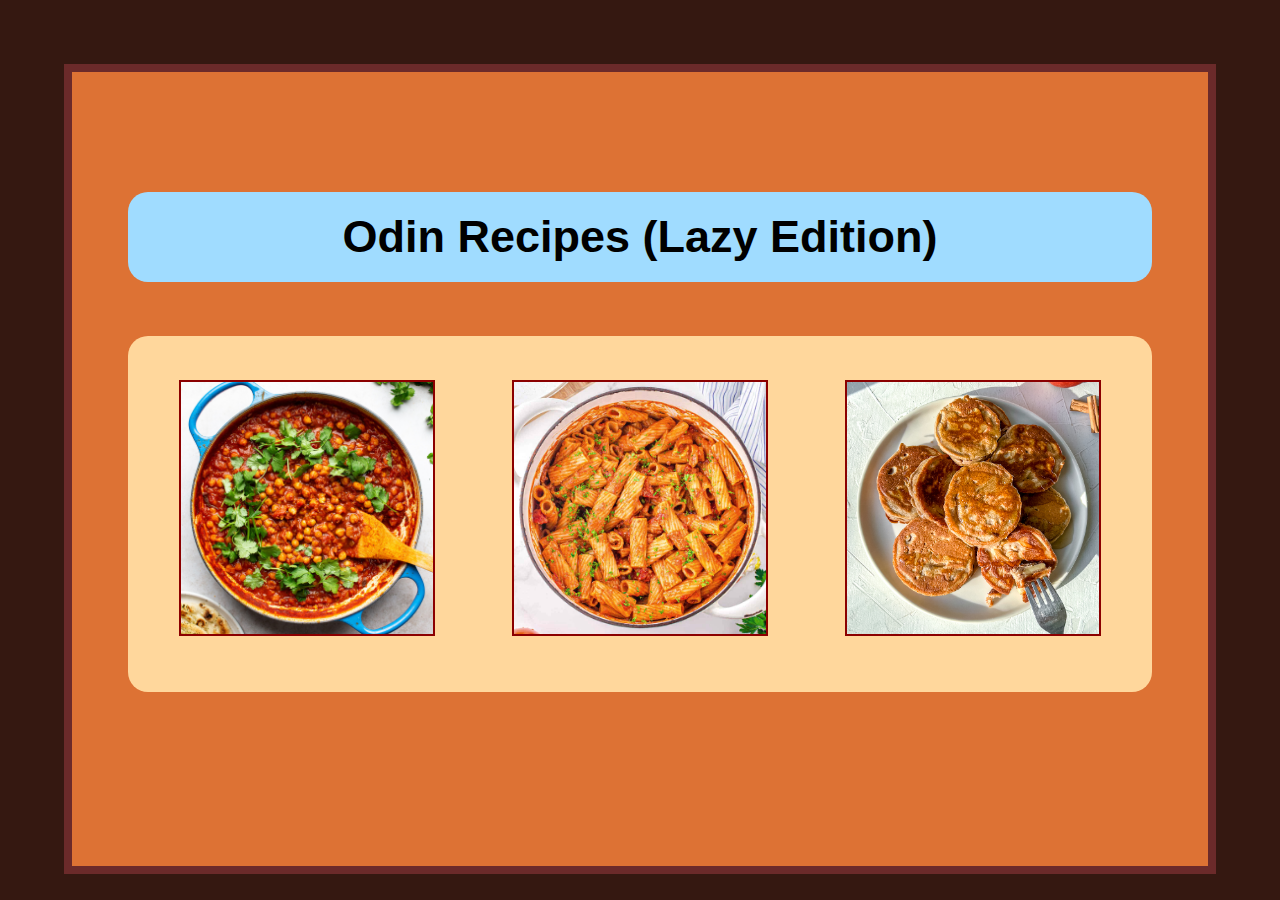
<file: index.html>
<!DOCTYPE html>
<html lang="en">
<head>
    <meta charset="UTF-8">
    <meta name="viewport" content="width=device-width, initial-scale=1.0">
    <title>Odin Recipes (TOP Project 1)</title>
    <link rel="stylesheet" href="./styles.css">
</head>
<body>
    <div class="home-card">
        <h1 class="title-header">Odin Recipes (Lazy Edition)</h1>

        <div class="recipe-container">
            <a href="./recipes/chana-masala.html" target="_blank">
                <img class="image-link" title="Chana Masala" alt="Chana Masala" src="img/chana-masala-dish.jpg">
            </a>

            <a href="./recipes/chorizo-pasta.html" target="_blank">
                <img class="image-link" title="Chorizo Pasta" alt="Chorizo Pasta" src="img/chorizo-pasta-dish.jpeg">
            </a>

            <a href="./recipes/apple-pancakes.html" target="_blank">
                <img class="image-link" title="Apple Pancakes" alt="Apple Pancakes"  src="img/apple-pancakes-dish.jpg">
            </a>
        </div>
    </div>
    
    
</body>
</html>
</file>
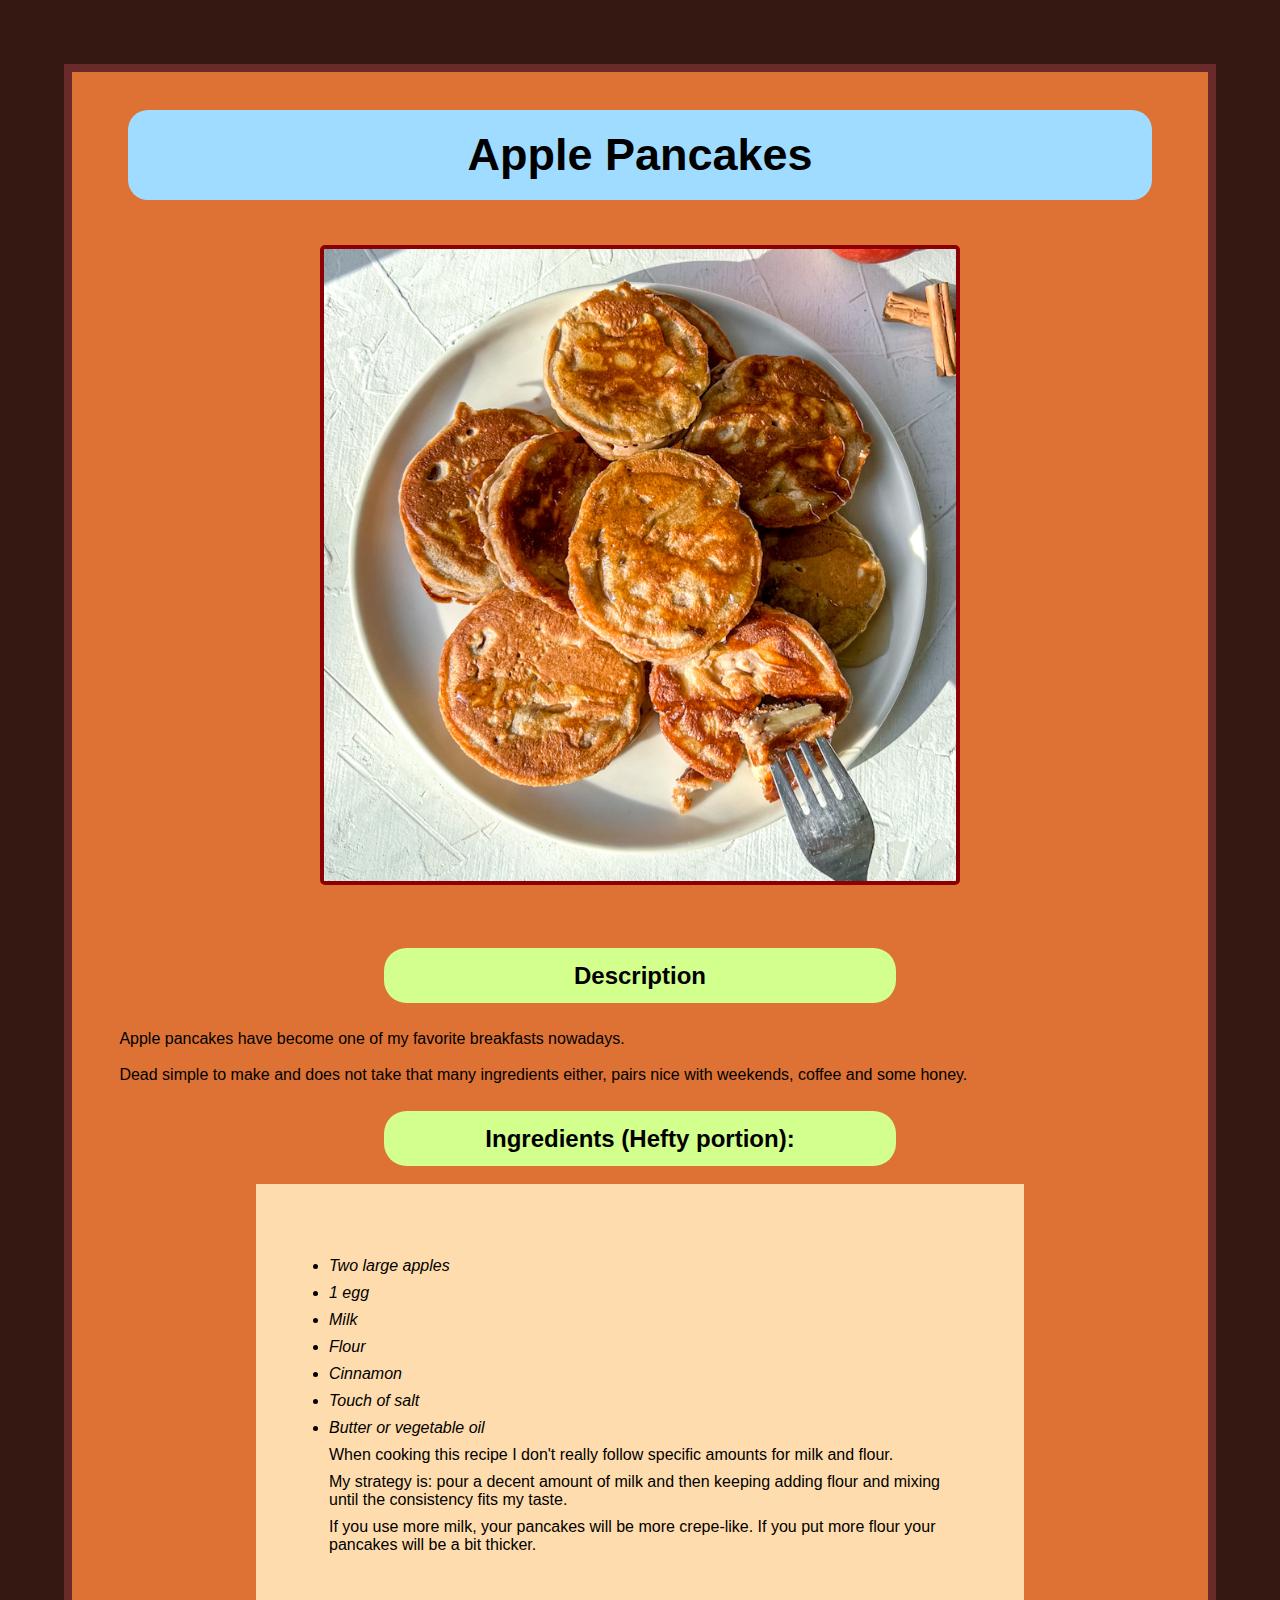
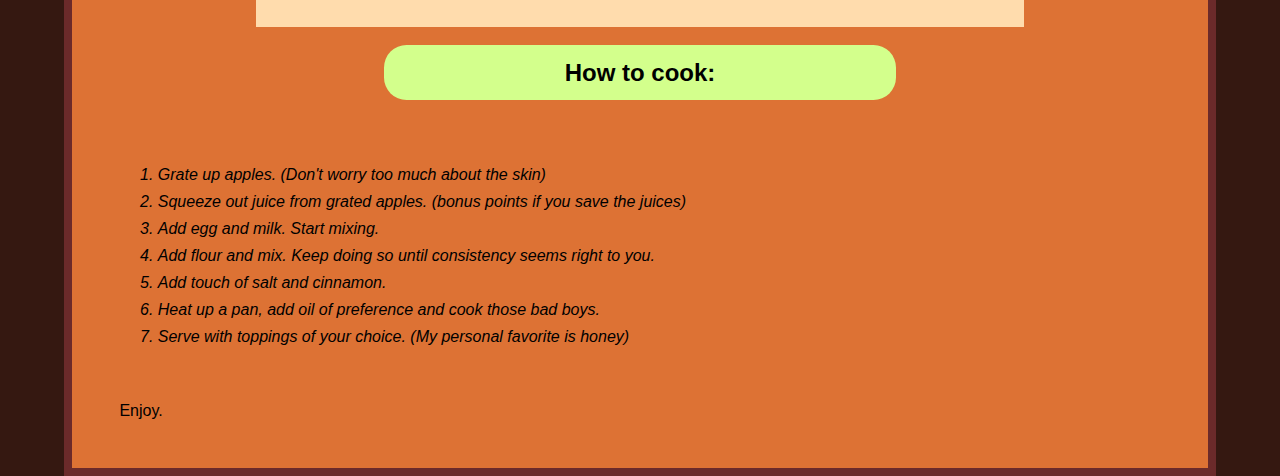
<file: recipes/apple-pancakes.html>
<!DOCTYPE html>
<html lang="en">
<head>
    <meta charset="UTF-8">
    <meta name="viewport" content="width=device-width, initial-scale=1.0">
    <title>Apple Pancakes Recipe</title>
    <link rel="stylesheet" href="../styles.css">
</head>
<body>
    <div class="recipe-card">

        <h1 class="title-header">Apple Pancakes</h1>

        <img class="recipe-image" src="../img/apple-pancakes-dish.jpg" alt="apple-pancakes" height="600" width="600">
    
        <h2 class="recipe-sub-header">Description</h2>
    
        <p>Apple pancakes have become one of my favorite breakfasts nowadays.</p>
        <p>Dead simple to make and does not take that many ingredients either, pairs nice with weekends, coffee and some honey.</p>
    
        <h2 class="recipe-sub-header">Ingredients (Hefty portion):</h2>
        <ul>
            <li>Two large apples</li>
            <li>1 egg</li>
            <li>Milk</li>
            <li>Flour</li>
            <li>Cinnamon</li>
            <li>Touch of salt</li>
            <li>Butter or vegetable oil</li>
            <p>When cooking this recipe I don't really follow specific amounts for milk and flour.</p>
            <p>My strategy is: pour a decent amount of milk and then keeping adding flour and mixing until the consistency fits my taste.</p>
            <p>If you use more milk, your pancakes will be more crepe-like. If you put more flour your pancakes will be a bit thicker.</p>
        </ul>
    
        <h2 class="recipe-sub-header">How to cook:</h2>
        <ol>
            <li>Grate up apples. (Don't worry too much about the skin)</li>
            <li>Squeeze out juice from grated apples. (bonus points if you save the juices)</li>
            <li>Add egg and milk. Start mixing.</li>
            <li>Add flour and mix. Keep doing so until consistency seems right to you.</li>
            <li>Add touch of salt and cinnamon.</li>
            <li>Heat up a pan, add oil of preference and cook those bad boys.</li>
            <li>Serve with toppings of your choice. (My personal favorite is honey)</li>
        </ol>
        <p>Enjoy.</p>

    </div>

</body>
</html>
</file>
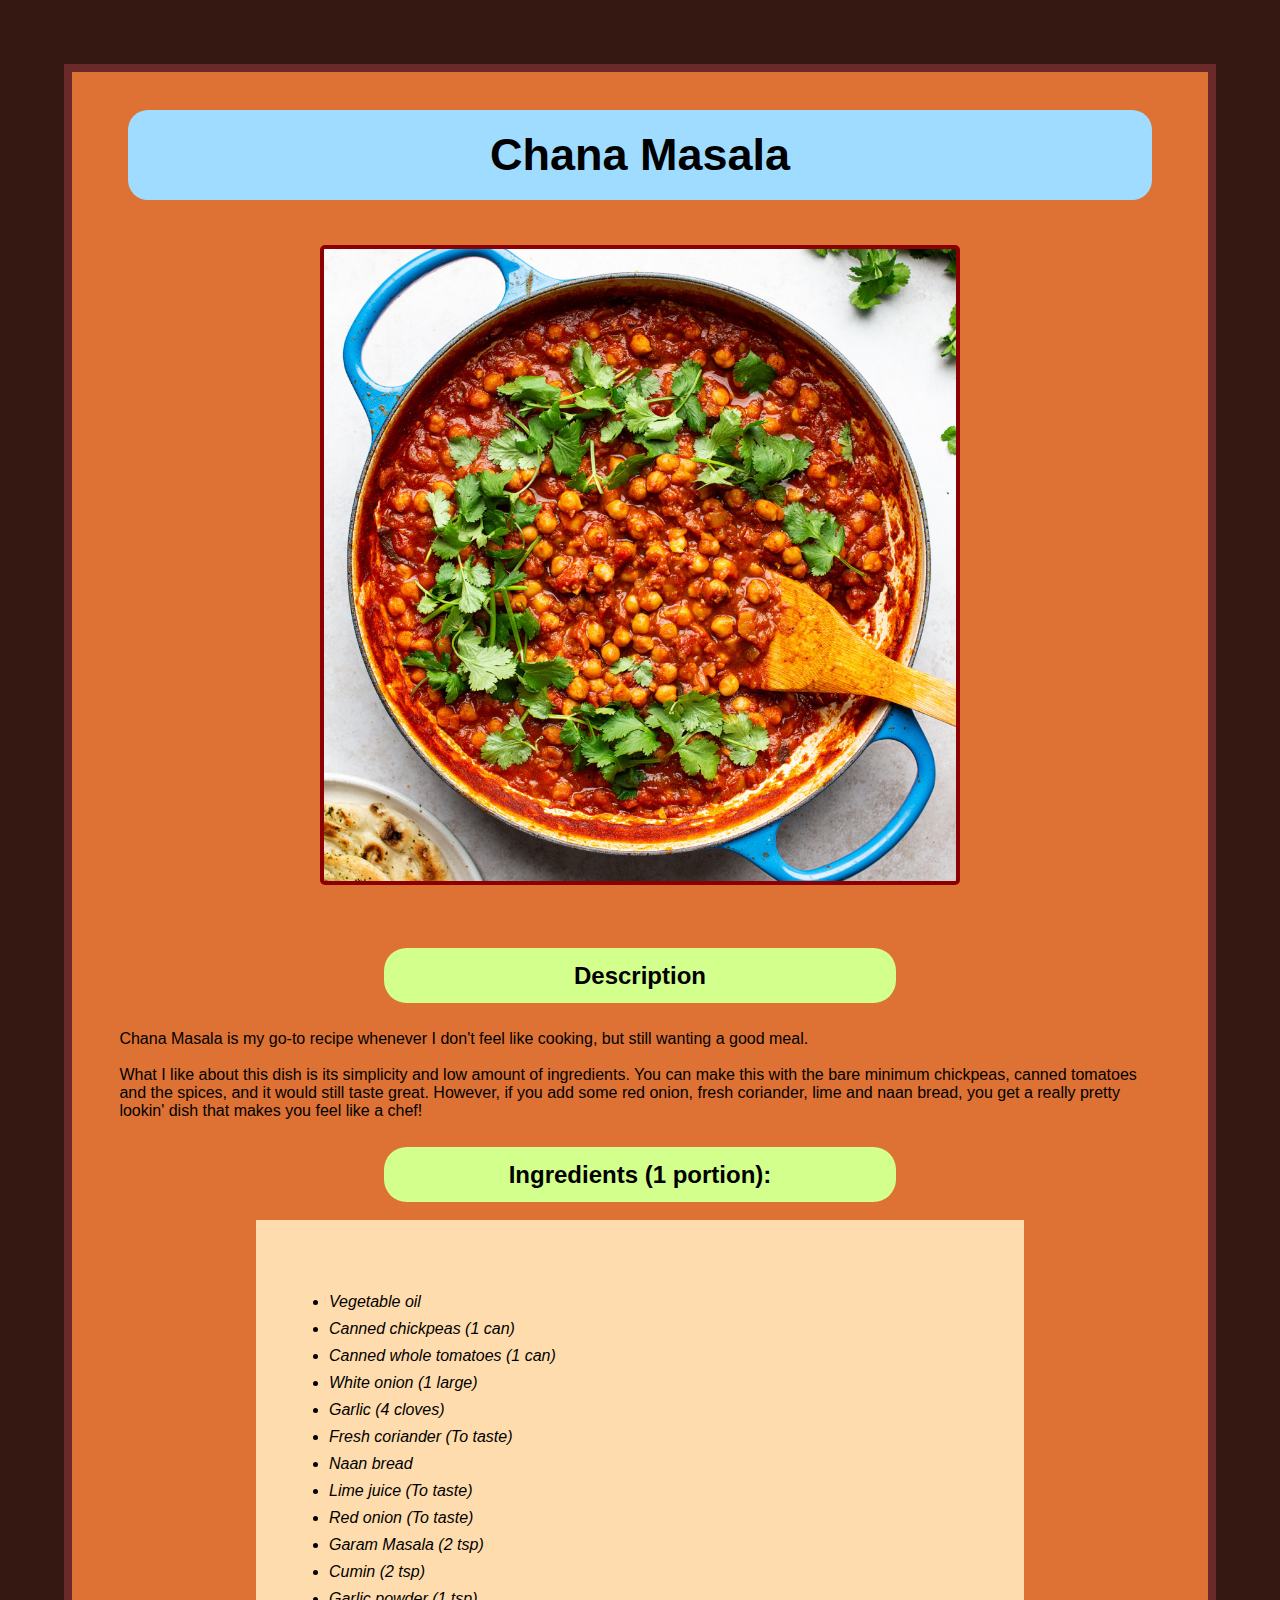
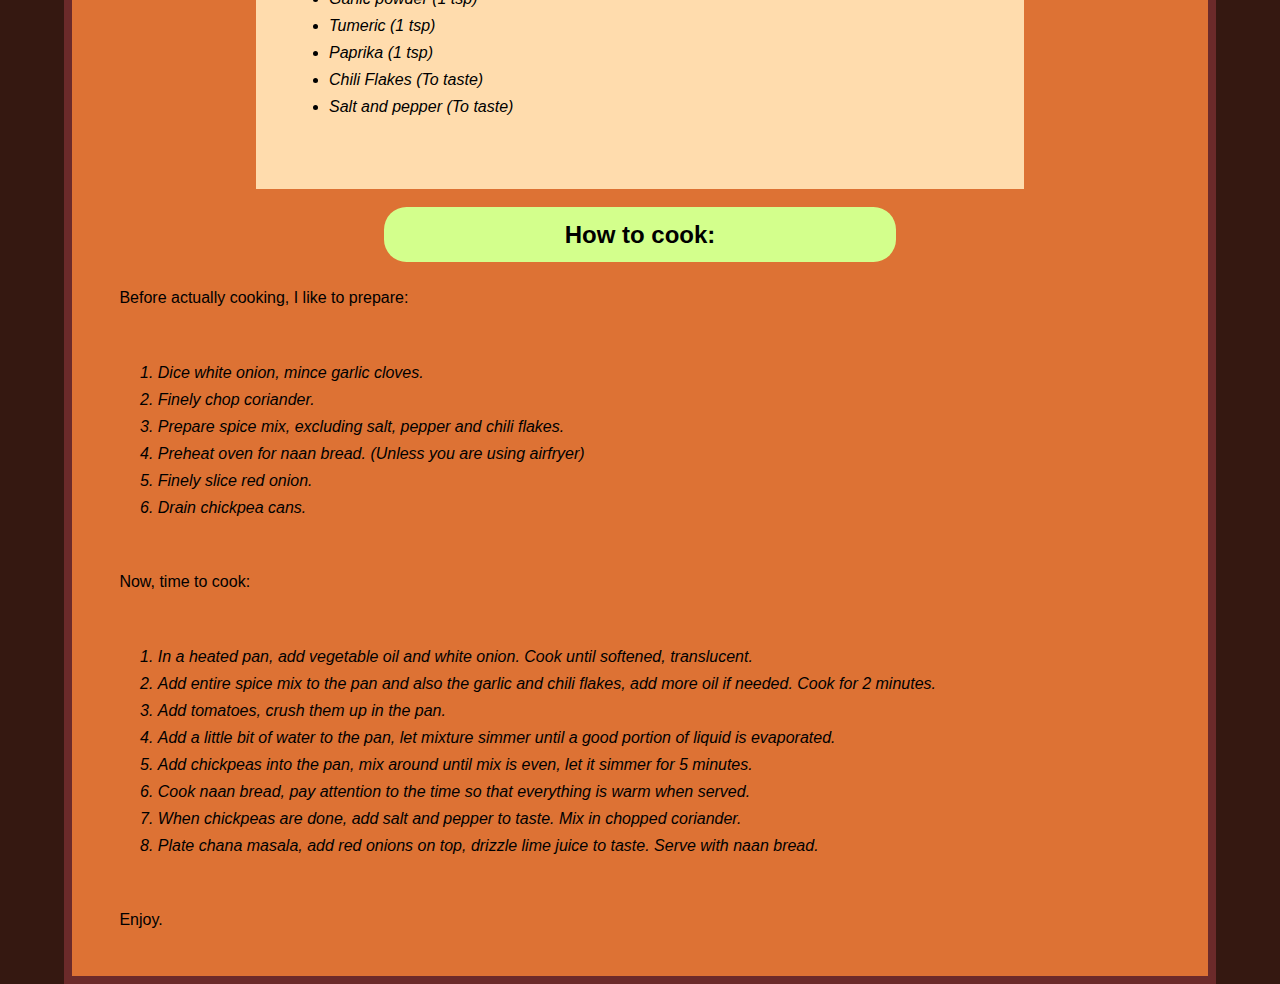
<file: recipes/chana-masala.html>
<!DOCTYPE html>
<html lang="en">
<head>
    <meta charset="UTF-8">
    <meta name="viewport" content="width=device-width, initial-scale=1.0">
    <title>Chana Masala Recipe</title>
    <link rel="stylesheet" href="../styles.css">
</head>
<body>

    <div class="recipe-card">

        <h1 class="title-header">Chana Masala</h1>

        <img class="recipe-image" src="../img/chana-masala-dish.jpg" alt="chana-masala" height="600" width="400">

        <h2 class="recipe-sub-header">Description</h2>

        <p>Chana Masala is my go-to recipe whenever I don't feel like cooking, but still wanting a good meal.</p>
        <p>What I like about this dish is its simplicity and low amount of ingredients. You can make this with the bare minimum chickpeas, canned tomatoes and the spices, and it would still taste great. However, if you add some red onion, fresh coriander, lime and naan bread, you get a really pretty lookin' dish that makes you feel like a chef!</p>

        <h2 class="recipe-sub-header">Ingredients (1 portion):</h2>
        <ul>
            <li>Vegetable oil</li>
            <li>Canned chickpeas      (1 can)</li>
            <li>Canned whole tomatoes (1 can)</li>
            <li>White onion           (1 large)</li>
            <li>Garlic                (4 cloves)</li>
            <li>Fresh coriander       (To taste)</li>
            <li>Naan bread</li>
            <li>Lime juice            (To taste)</li>
            <li>Red onion             (To taste)</li>
            <li>Garam Masala          (2 tsp)</li>
            <li>Cumin                 (2 tsp)</li>
            <li>Garlic powder         (1 tsp)</li>
            <li>Tumeric               (1 tsp)</li>
            <li>Paprika               (1 tsp)</li>
            <li>Chili Flakes          (To taste)</li>
            <li>Salt and pepper       (To taste)</li>
        </ul>

        <h2 class="recipe-sub-header">How to cook:</h2>
        <p>Before actually cooking, I like to prepare:</p>
        <ol>
            <li>Dice white onion, mince garlic cloves.</li>
            <li>Finely chop coriander.</li>
            <li>Prepare spice mix, excluding salt, pepper and chili flakes.</li>
            <li>Preheat oven for naan bread. (Unless you are using airfryer)</li>
            <li>Finely slice red onion.</li>
            <li>Drain chickpea cans.</li>
        </ol>

        <p>Now, time to cook:</p>
        <ol>
            
            <li>In a heated pan, add vegetable oil and white onion. Cook until softened, translucent.</li>
            <li>Add entire spice mix to the pan and also the garlic and chili flakes, add more oil if needed. Cook for 2 minutes.</li>
            <li>Add tomatoes, crush them up in the pan.</li>
            <li>Add a little bit of water to the pan, let mixture simmer until a good portion of liquid is evaporated.</li>
            <li>Add chickpeas into the pan, mix around until mix is even, let it simmer for 5 minutes.</li>
            <li>Cook naan bread, pay attention to the time so that everything is warm when served.</li>
            <li>When chickpeas are done, add salt and pepper to taste. Mix in chopped coriander.</li>
            <li>Plate chana masala, add red onions on top, drizzle lime juice to taste. Serve with naan bread. </li>
            
        </ol>

        <p>Enjoy.</p>
    </div>

    
</body>
</html>
</file>
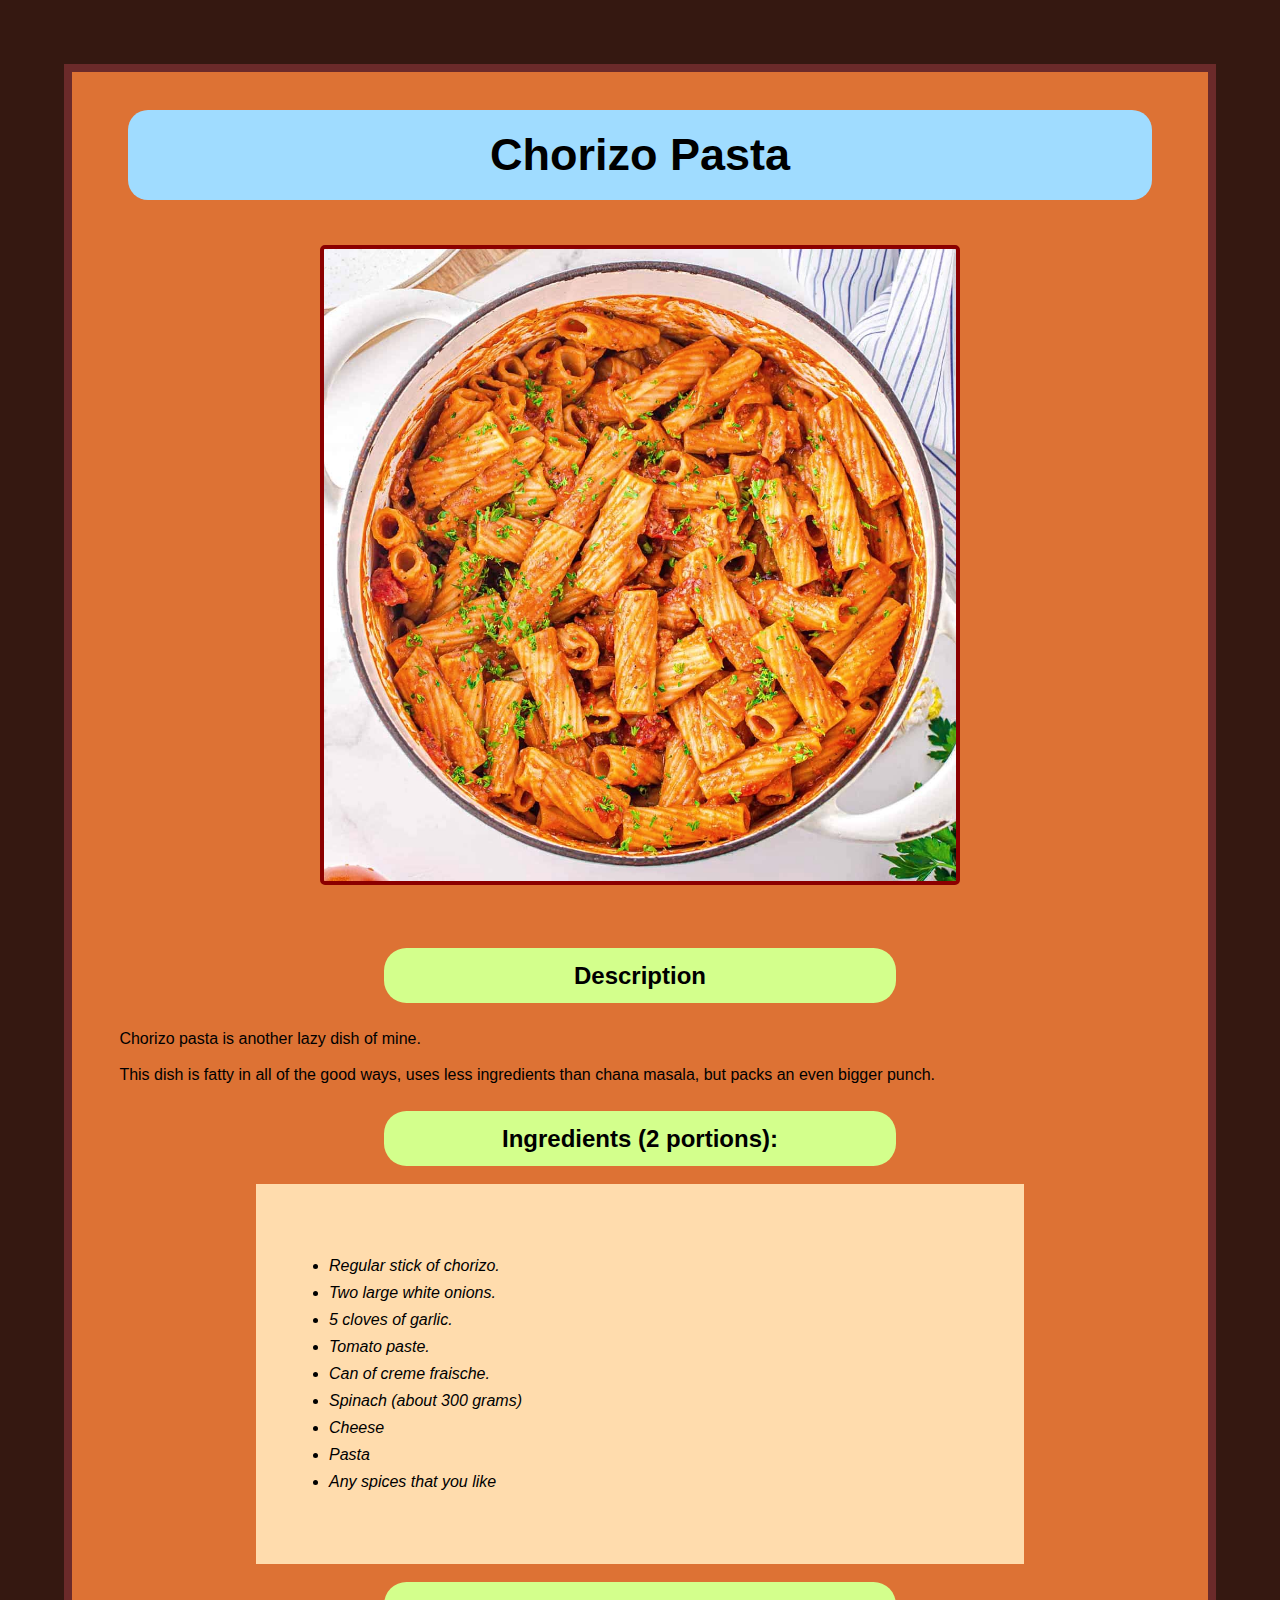
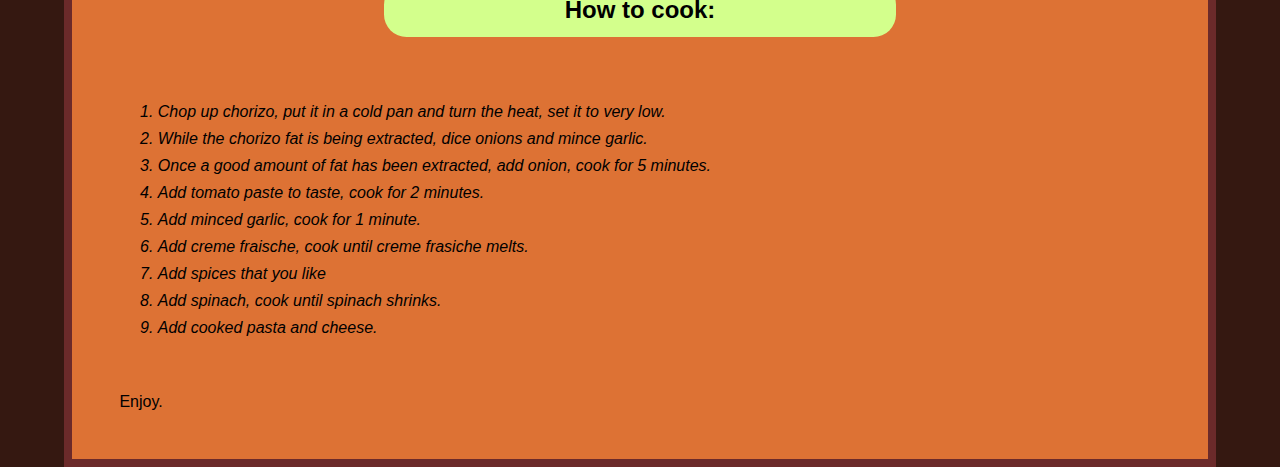
<file: recipes/chorizo-pasta.html>
<!DOCTYPE html>
<html lang="en">
<head>
    <meta charset="UTF-8">
    <meta name="viewport" content="width=device-width, initial-scale=1.0">
    <title>Chorizo Pasta Recipe</title>
    <link rel="stylesheet" href="../styles.css">
</head>
<body>

    <div class="recipe-card">

        <h1 class="title-header">Chorizo Pasta</h1>

        <img class="recipe-image" src="../img/chorizo-pasta-dish.jpeg" alt="chorizo-pasta" height="600" width="600">
    
        <h2 class="recipe-sub-header">Description</h2>
    
        <p>Chorizo pasta is another lazy dish of mine.</p>
        <p>This dish is fatty in all of the good ways, uses less ingredients than chana masala, but packs an even bigger punch.</p>
    
        <h2 class="recipe-sub-header">Ingredients (2 portions):</h2>
        <ul>
            <li>Regular stick of chorizo.</li>
            <li>Two large white onions.</li>
            <li>5 cloves of garlic.</li>
            <li>Tomato paste.</li>
            <li>Can of creme fraische.</li>
            <li>Spinach (about 300 grams)</li>
            <li>Cheese</li>
            <li>Pasta</li>
            <li>Any spices that you like</li>
        </ul>
    
        <h2 class="recipe-sub-header">How to cook:</h2>
        <ol>
            <li>Chop up chorizo, put it in a cold pan and turn the heat, set it to very low.</li>
            <li>While the chorizo fat is being extracted, dice onions and mince garlic.</li>
            <li>Once a good amount of fat has been extracted, add onion, cook for 5 minutes.</li>
            <li>Add tomato paste to taste, cook for 2 minutes.</li>
            <li>Add minced garlic, cook for 1 minute.</li>
            <li>Add creme fraische, cook until creme frasiche melts.</li>
            <li>Add spices that you like</li>
            <li>Add spinach, cook until spinach shrinks.</li>
            <li>Add cooked pasta and cheese.</li>
        </ol>
        <p>Enjoy.</p>
    </div>

</body>
</html>
</file>
<file: styles.css>
* {
    /* outline: 2px solid rgb(0, 162, 255); */
    box-sizing: border-box;
    padding: 0;
    margin: 0;
}

h1, 
h2 {
    font-family: "Helvetica", sans-serif;
    text-align: center;
}

p,
li {
    font-family: "Arial", sans-serif;
}

ul {
    width: 60vw;
    align-self: center;
    padding: 5vw;
    background-color: rgb(255, 220, 173);
}

ol {
    padding: 3vw;
}

li {
    margin: 1vh;
    font-style: italic;
}

p {
    margin: 1vh;
}

.recipe-image {
    width: 50vw;
    height: auto;
    align-self: center;
    margin: 5vh;
    border-radius: 5px;
    border: 4px solid darkred;
}

.recipe-sub-header {
    font-size: 24px;
    width: 40vw;
    align-self: center;
    /* Change this color to something else.  */
    background-color: rgb(211, 255, 140);
    padding: 1.5vh;
    margin: 2vh;
    border-radius: 2.5vh;
}

.recipe-card {
    display: flex;
    flex-direction: column;
    justify-content: center;
    background-color: rgb(221, 114, 52);
    
    width: 90vw;
    padding: 3vw;

    border: 8px solid rgb(107, 42, 42)
}

.home-card {
    display: flex;
    flex-direction: column;
    justify-content: center;
    background-color: rgb(221, 114, 52);
    
    width: 90vw;
    height: 90vh;
    padding: 3vw;

    border: 8px solid rgb(107, 42, 42)
}

.title-header {
    width: 80vw;
    height: 10vh;
    font-size: 5vh;
    align-self: center;
    align-content: center;
    /* border: 4px solid darkred; */
    border-radius: 20px;
    background-color: rgb(160, 220, 255);
}

.recipe-container {
    display: flex;
    width: 80vw;
    align-self: center;
    margin: 6vh;
    background-color: rgb(255, 215, 156);
    justify-content: space-between;
    align-items: center;
    padding: 4vw;
    padding-top: 5vw;
    /* border: 4px solid darkred; */
    border-radius: 20px;
}

.image-link {
    flex: 1;
    width: 20vw;
    height: auto;
    margin-top: -20px;
    border: 2px solid darkred;
}

.image-link:hover {
    border: 6px solid darkred;
    width: 25vw;
    height: auto;
}

body {
    background-color: rgb(53, 24, 17);
    width: 100vw;
    height: 100vh;
    padding: 5vw;
}
</file>
